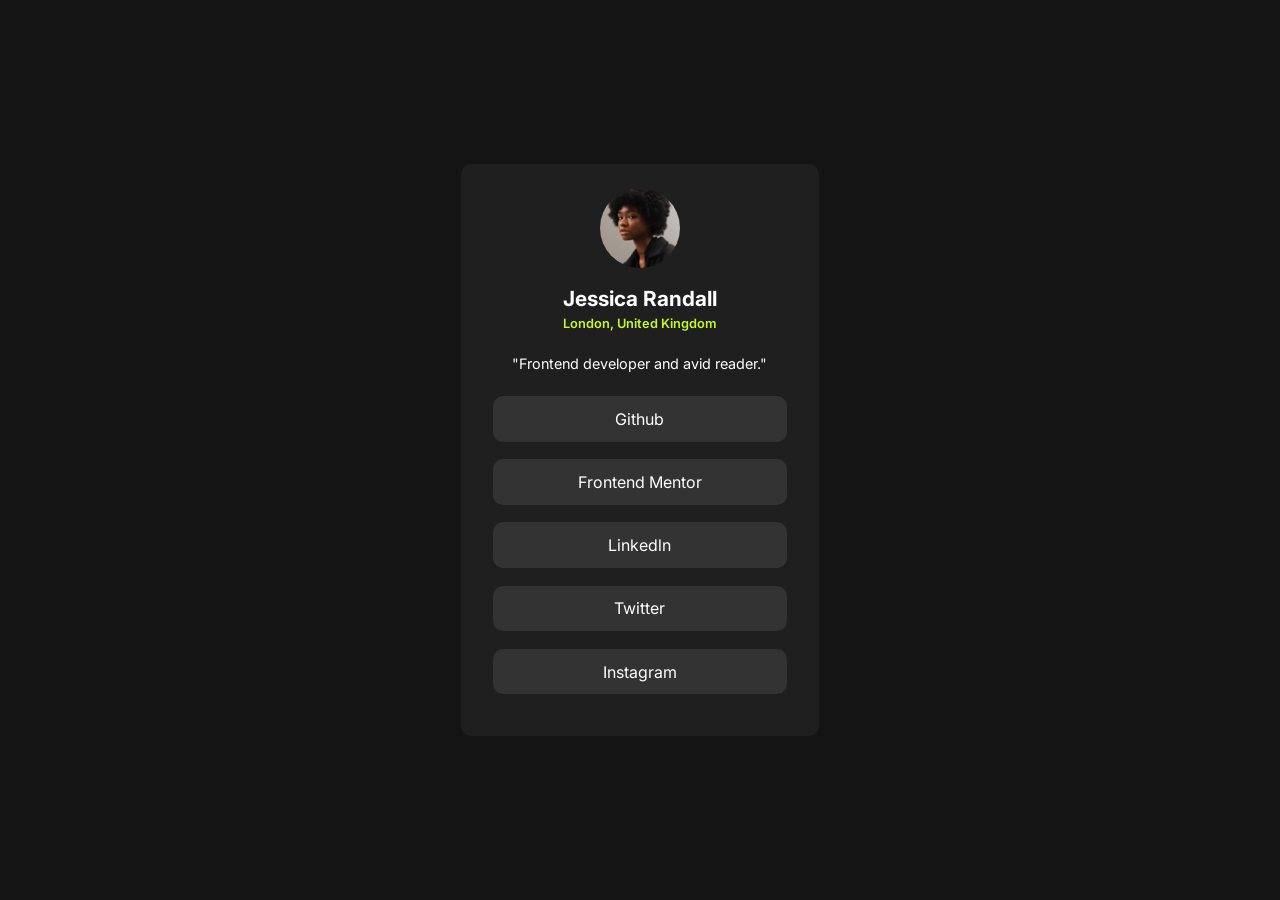
<file: Index.html>
<!doctype html>
<html>
  <head>
    <!-- META-TAGS -->
    <meta charset="UTF-8" />
    <meta name="viewport" content="width=device-width, initial-scale=1.0" />
    <!-- FAVICON -->
    <link
      rel="icon"
      type="image/png"
      sizes="32x32"
      href="./assets/images/favicon-32x32.png"
    />
    <!-- FONT LINK -->
    <link rel="preconnect" href="https://fonts.googleapis.com" />
    <link rel="preconnect" href="https://fonts.gstatic.com" crossorigin />
    <link
      href="https://fonts.googleapis.com/css2?family=Inter:wght@300;400;500;600;700&display=swap"
      rel="stylesheet"
    />
    <!-- CSS SHEET -->
    <link rel="stylesheet" href="Style.css" />
    <!-- TITLE -->
    <title>Social link profile | Frontend Mentor</title>
  </head>
  <body>
    <main class="card">
      <div class="link_img">
        <img
          class="profile__img"
          src="./assets/images/avatar-jessica.jpeg"
          alt=" Jessica Randall's profile image"
        />

        <p class="userName">Jessica Randall</p>
        <p class="userLocation">London, United Kingdom</p>

        <p class="userDesc">"Frontend developer and avid reader."</p>
      </div>

      <nav class="profile__links">
        <a class="github_link" href="#"> Github</a>

        <a class="frontend_link" href="#"> Frontend Mentor</a>

        <a class="linkedln_link" href="#"> Linkedln</a>

        <a class="twitter_link" href="#"> Twitter</a>

        <a class="instagram_link" href="#"> Instagram</a>
      </nav>
    </main>
  </body>
</html>
</file>
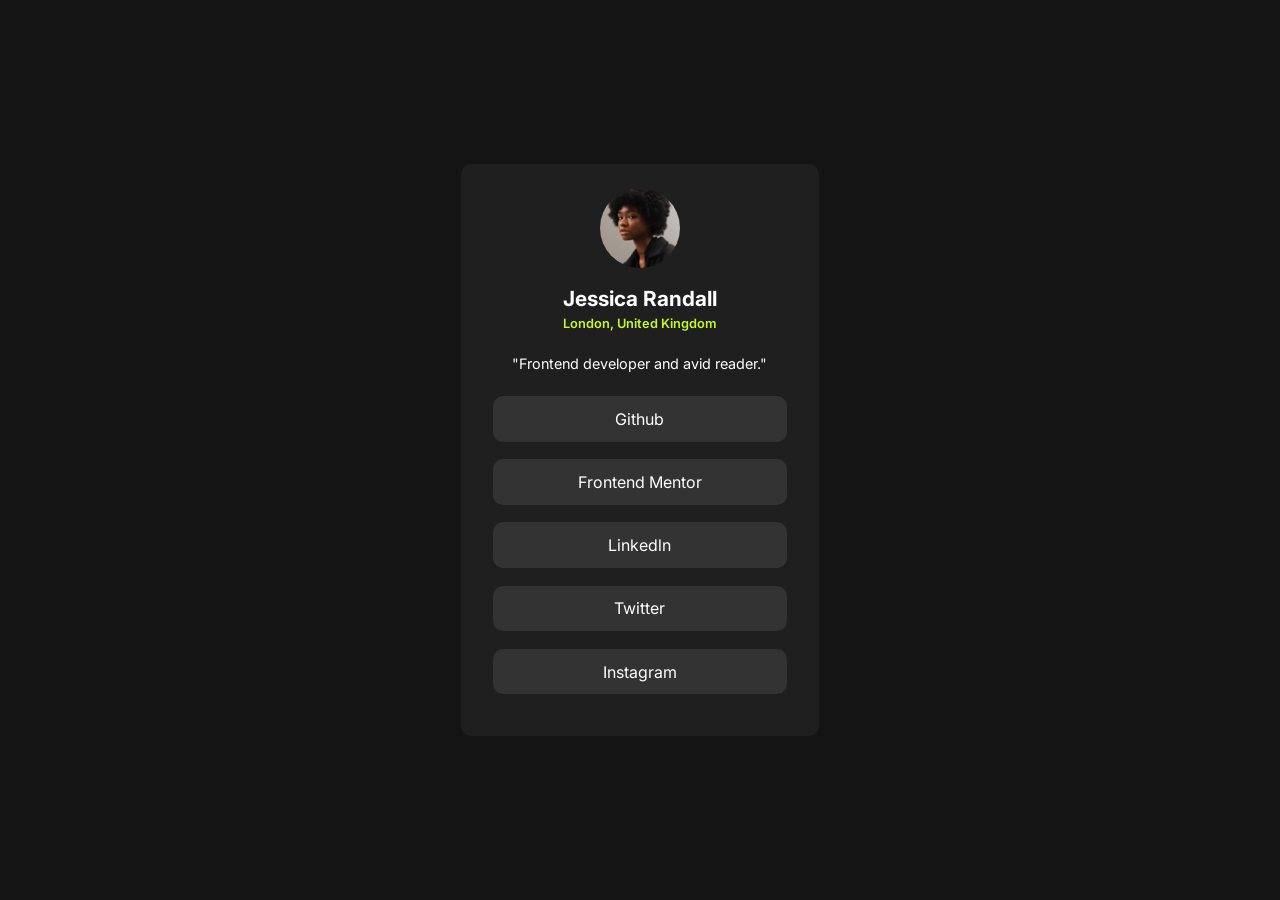
<file: index.html>
<!doctype html>
<html lang="en">
  <head>
    <!-- META-TAGS -->
    <meta charset="UTF-8" />
    <meta name="viewport" content="width=device-width, initial-scale=1.0" />
    <!-- FAVICON -->
    <link
      rel="icon"
      type="image/png"
      sizes="32x32"
      href="./assets/images/favicon-32x32.png"
    />
    <!-- FONT LINK -->
    <link rel="preconnect" href="https://fonts.googleapis.com" />
    <link rel="preconnect" href="https://fonts.gstatic.com" crossorigin />
    <link
      href="https://fonts.googleapis.com/css2?family=Inter:wght@300;400;500;600;700&display=swap"
      rel="stylesheet"
    />
    <!-- CSS SHEET -->
    <link rel="stylesheet" href="Style.css" />
    <!-- TITLE -->
    <title>Social link profile | Frontend Mentor</title>
  </head>
  <body>
    <main class="card">
      <div class="link_img">
        <img
          class="profile__img"
          src="./assets/images/avatar-jessica.jpeg"
          alt=" Jessica Randall's profile image"
        />

        <p class="userName">Jessica Randall</p>
        <p class="userLocation">London, United Kingdom</p>

        <p class="userDesc">"Frontend developer and avid reader."</p>
      </div>

      <nav class="profile__links">
        <a class="github_link" href="#"> Github</a>

        <a class="frontend_link" href="#"> Frontend Mentor</a>

        <a class="linkedln_link" href="#"> Linkedln</a>

        <a class="twitter_link" href="#"> Twitter</a>

        <a class="instagram_link" href="#"> Instagram</a>
      </nav>
    </main>
  </body>
</html>
</file>
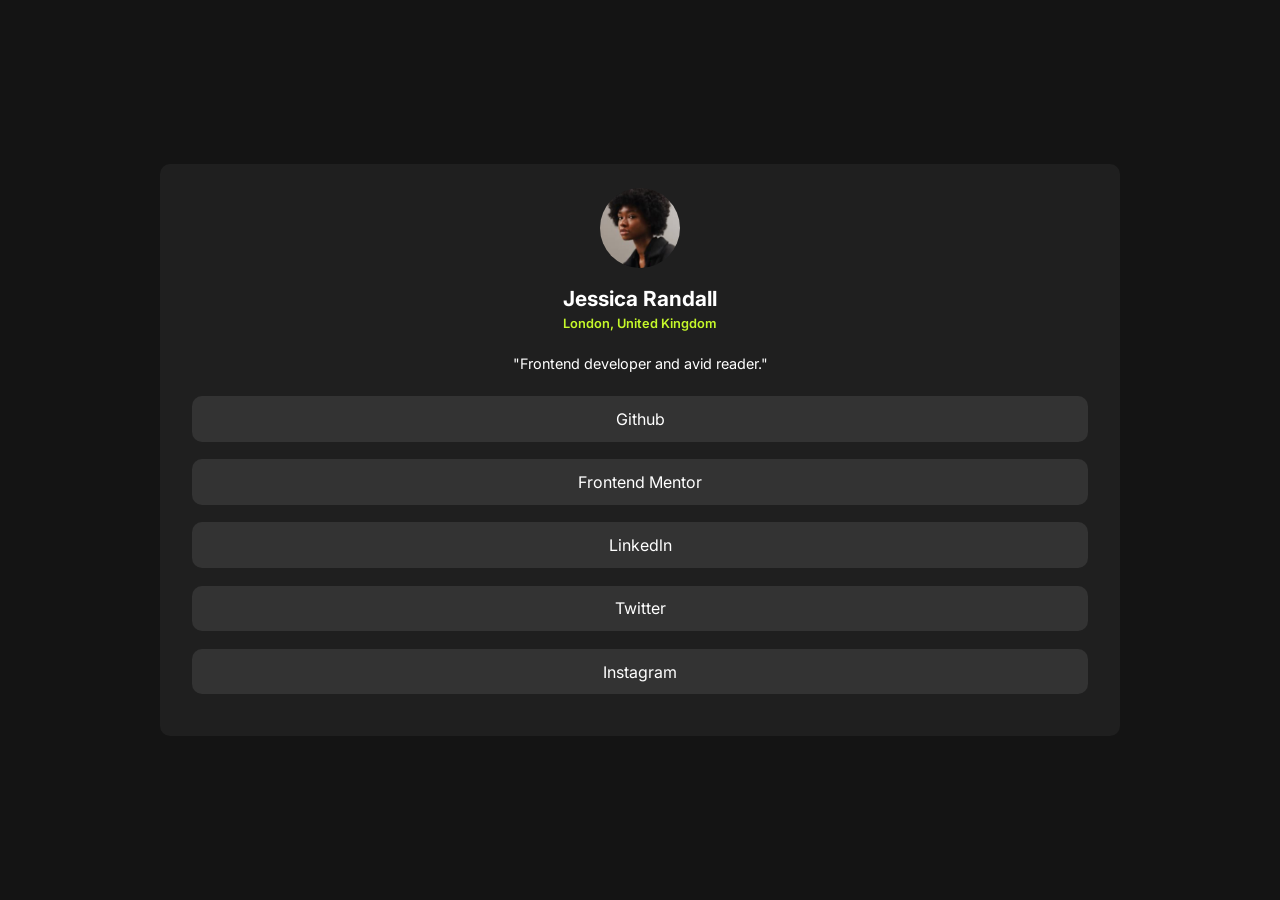
<file: Index1.html>
<!doctype html>
<html lang="en">
  <head>
    <!-- META-TAGS -->
    <meta charset="UTF-8" />
    <meta name="viewport" content="width=device-width, initial-scale=1.0" />
    <!-- FAVICON -->
    <link
      rel="icon"
      type="image/png"
      sizes="32x32"
      href="./assets/images/favicon-32x32.png"
    />
    <!-- FONT LINK -->
    <link rel="preconnect" href="https://fonts.googleapis.com" />
    <link rel="preconnect" href="https://fonts.gstatic.com" crossorigin />
    <link
      href="https://fonts.googleapis.com/css2?family=Inter:wght@300;400;500;600;700&display=swap"
      rel="stylesheet"
    />
    <!-- CSS SHEET -->
    <link rel="stylesheet" href="style.css" />
    <!-- TITLE -->
    <title>Social link profile | Frontend Mentor</title>
  </head>
  <body>
    <main class="card">
      <div class="link_img">
        <img
          class="profile__img"
          src="./assets/images/avatar-jessica.jpeg"
          alt=" Jessica Randall's profile image"
        />

        <p class="userName">Jessica Randall</p>
        <p class="userLocation">London, United Kingdom</p>

        <p class="userDesc">"Frontend developer and avid reader."</p>
      </div>

      <nav class="profile__links">
        <a class="github_link" href="#"> Github</a>

        <a class="frontend_link" href="#"> Frontend Mentor</a>

        <a class="linkedln_link" href="#"> Linkedln</a>

        <a class="twitter_link" href="#"> Twitter</a>

        <a class="instagram_link" href="#"> Instagram</a>
      </nav>
    </main>
  </body>
</html>
</file>
<file: Style.css>
:root {
  /* color */
  --background: hsl(0, 0%, 8%);
  --card-color: hsl(0, 0%, 12%);
  --link-color: hsl(0, 0%, 20%);
  --text-color: white;
  --link-hover: hsl(75, 94%, 57%);

  /* Border-sizing */
  --btn-border-radius: 10px;
  --image-border-radius: 50%;
}

* ::before,
::after {
  box-sizing: border-box;
}

a,
p {
  margin: 0;
  padding: 0;
}

/* Page background and centered card */
body {
  background-color: var(--background);
  align-items: center;
  justify-content: center;
  display: flex;
  color: var(--text-color);
  margin: 0;
  padding: 0;
  min-height: 100dvh;
  font-family: "Inter", sans-serif;
}

.card {
  background-color: var(--card-color);
  border-radius: var(--btn-border-radius);
  align-items: center;
  justify-content: center;
  display: flex;
  flex-wrap: wrap;
  width: 70%;
  padding: 1.5rem 2rem;
}

.link_img {
  display: flex;
  flex-direction: column;
  align-items: center;
  justify-content: center;
}
.userName {
  font-size: 1.3rem;
  font-weight: 700;
  margin-block-start: 10px;
  margin-block-end: 5px;
}

.userLocation {
  color: var(--link-hover);
  font-size: 0.8rem;
  font-weight: 600;
  font-style: normal;
}

.userDesc {
  margin-block-start: 1.5rem;
  font-size: 0.9rem;
  margin-block-end: 1.5rem;
}

.Img_desc {
  align-items: center;
  justify-content: center;
  display: flex;
  flex-direction: column;
}

.profile__img {
  width: 5rem;
  height: 5rem;
  border-radius: var(--image-border-radius);
  margin-block-end: 0.5rem;
}

.profile__links {
  display: flex;
  flex-wrap: wrap;
  flex-direction: column;
  justify-content: space-around;
  width: 100%;
}

.profile__links a {
  display: block;
  border-radius: var(--btn-border-radius);
  margin-block-end: 1.1rem;
  padding: 0.8rem 1rem;
  background-color: var(--link-color);
  color: var(--text-color);
  text-decoration: none;
  -webkit-font-smoothing: antialiased;
  text-align: center;
  font-weight: 400;
}

.profile__links :hover,
.profile__links :focus {
  background-color: var(--link-hover);
  color: black;
  cursor: pointer;
}
.instagram_link {
  padding: 0;
}

@media (min-width: 64rem) {
  .card {
    width: 23%;
  }
}
</file>
<file: style.css>
:root {
  /* color */
  --background: hsl(0, 0%, 8%);
  --card-color: hsl(0, 0%, 12%);
  --link-color: hsl(0, 0%, 20%);
  --text-color: white;
  --link-hover: hsl(75, 94%, 57%);

  /* Border-sizing */
  --btn-border-radius: 10px;
  --image-border-radius: 50%;
}

* ::before,
::after {
  box-sizing: border-box;
}

a,
p {
  margin: 0;
  padding: 0;
}

/* Page background and centered card */
body {
  background-color: var(--background);
  align-items: center;
  justify-content: center;
  display: flex;
  color: var(--text-color);
  margin: 0;
  padding: 0;
  min-height: 100dvh;
  font-family: "Inter", sans-serif;
}

.card {
  background-color: var(--card-color);
  border-radius: var(--btn-border-radius);
  align-items: center;
  justify-content: center;
  display: flex;
  flex-wrap: wrap;
  width: 70%;
  padding: 1.5rem 2rem;
}

.link_img {
  display: flex;
  flex-direction: column;
  align-items: center;
  justify-content: center;
}
.userName {
  font-size: 1.3rem;
  font-weight: 700;
  margin-block-start: 10px;
  margin-block-end: 5px;
}

.userLocation {
  color: var(--link-hover);
  font-size: 0.8rem;
  font-weight: 600;
  font-style: normal;
}

.userDesc {
  margin-block-start: 1.5rem;
  font-size: 0.9rem;
  margin-block-end: 1.5rem;
}

.Img_desc {
  align-items: center;
  justify-content: center;
  display: flex;
  flex-direction: column;
}

.profile__img {
  width: 5rem;
  height: 5rem;
  border-radius: var(--image-border-radius);
  margin-block-end: 0.5rem;
}

.profile__links {
  display: flex;
  flex-wrap: wrap;
  flex-direction: column;
  justify-content: space-around;
  width: 100%;
}

.profile__links a {
  display: block;
  border-radius: var(--btn-border-radius);
  margin-block-end: 1.1rem;
  padding: 0.8rem 1rem;
  background-color: var(--link-color);
  color: var(--text-color);
  text-decoration: none;
  -webkit-font-smoothing: antialiased;
  text-align: center;
  font-weight: 400;
}

.profile__links :hover,
.profile__links :focus {
  background-color: var(--link-hover);
  color: black;
  cursor: pointer;
}
.instagram_link {
  padding: 0;
}

@media (max-width: 23.44rem) {
  .card {
    width: 23%;
  }
}
</file>
